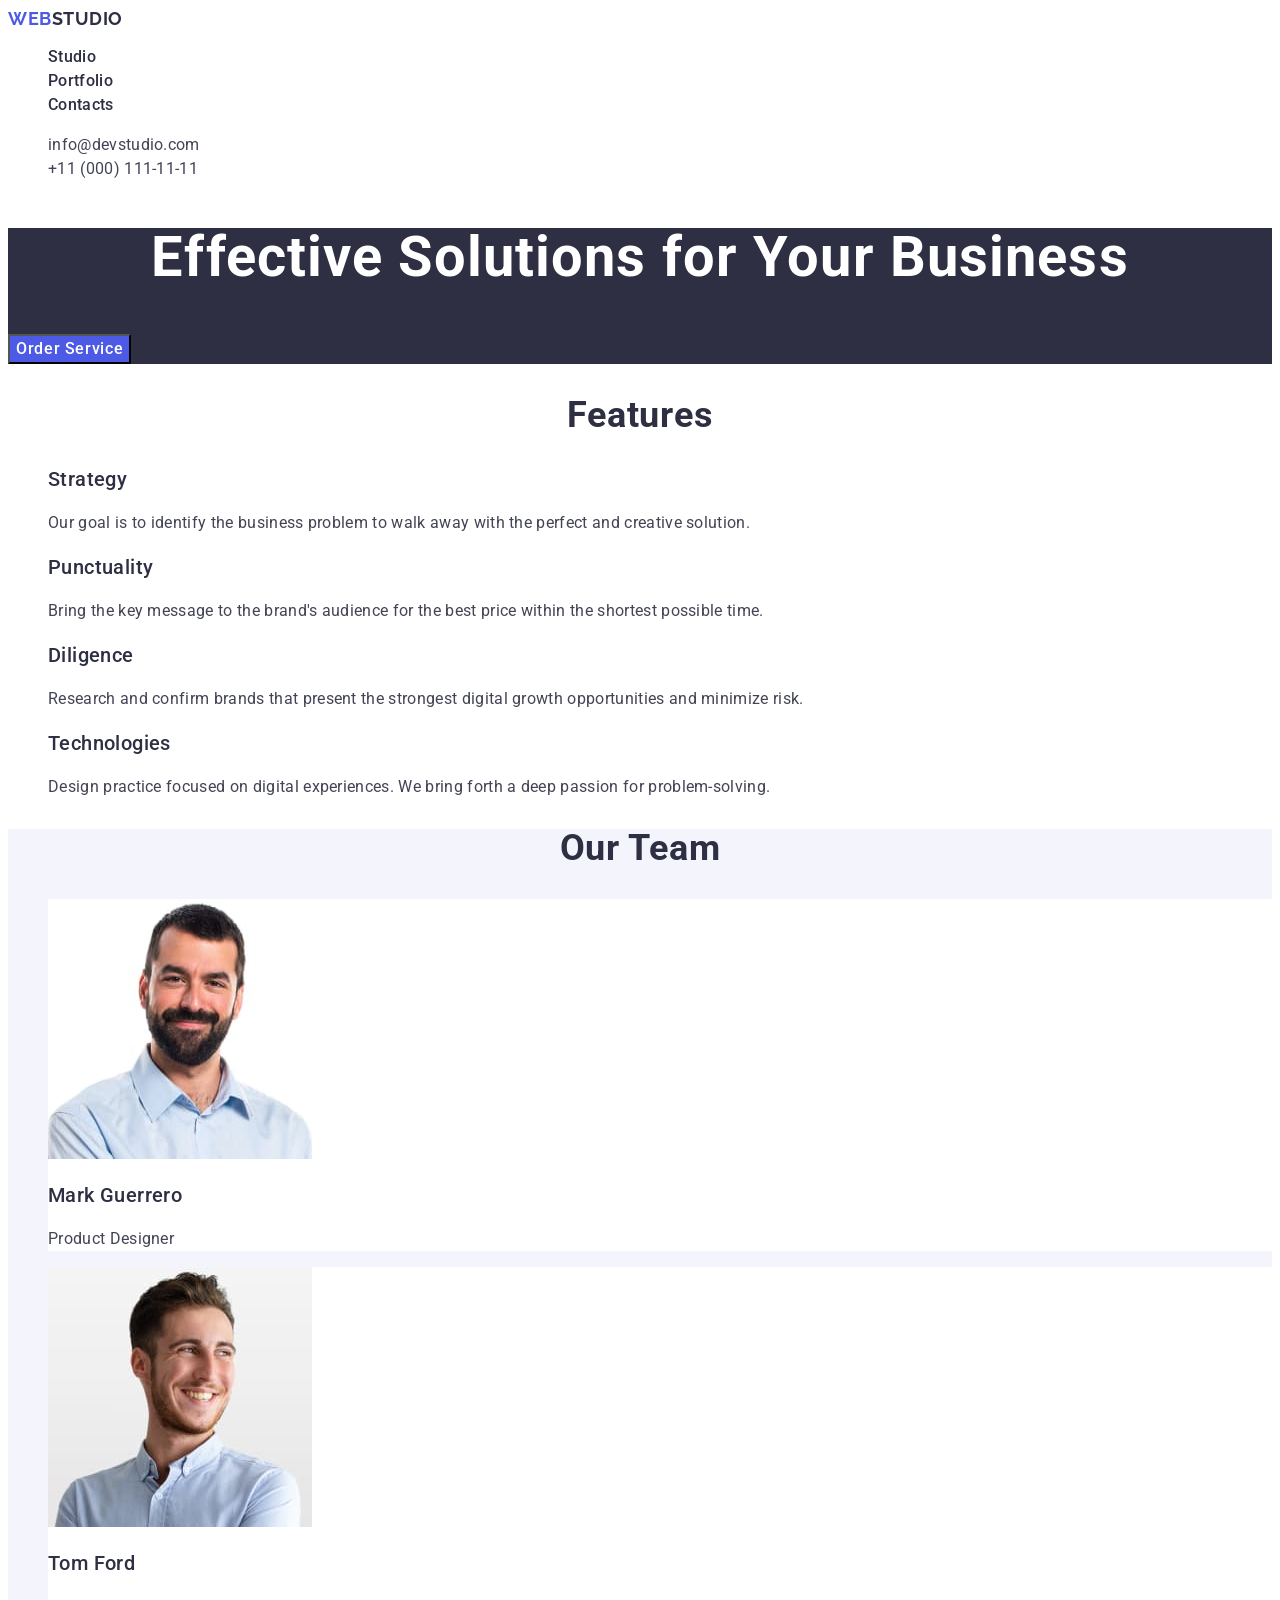
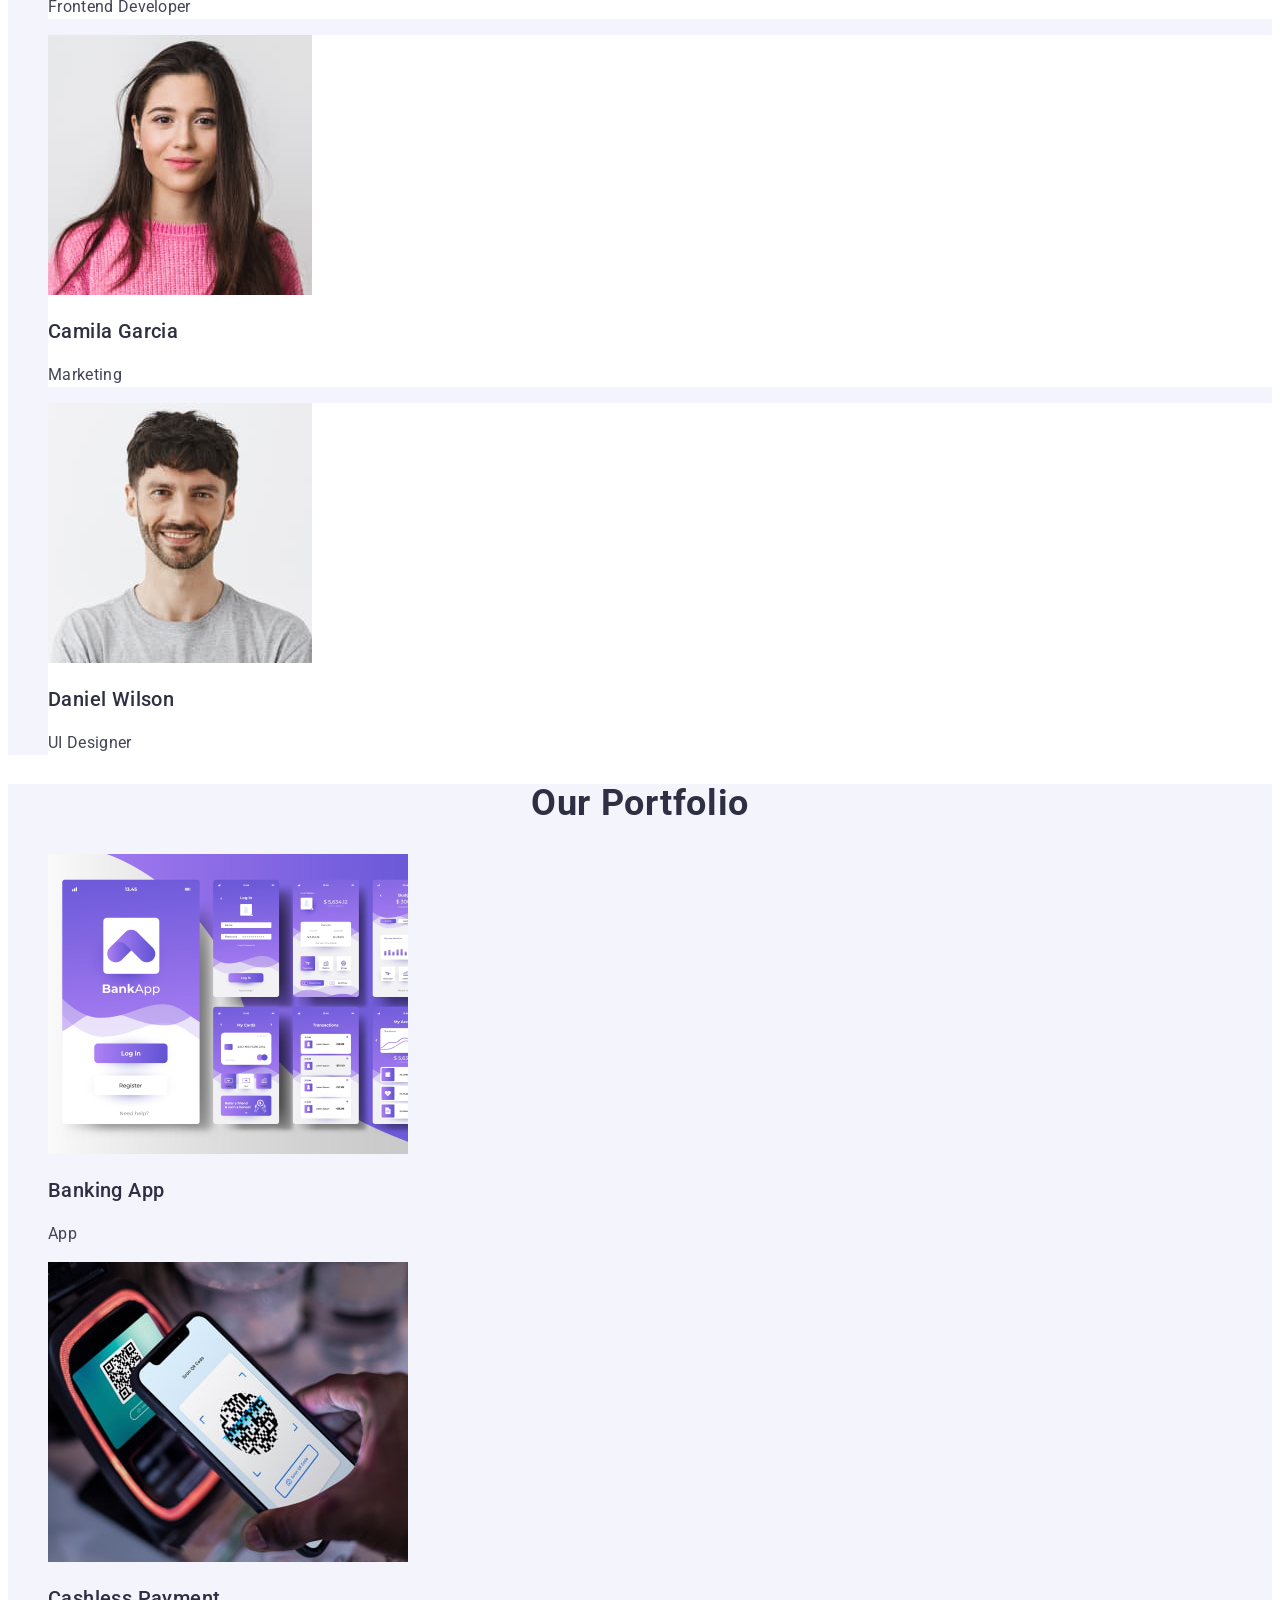
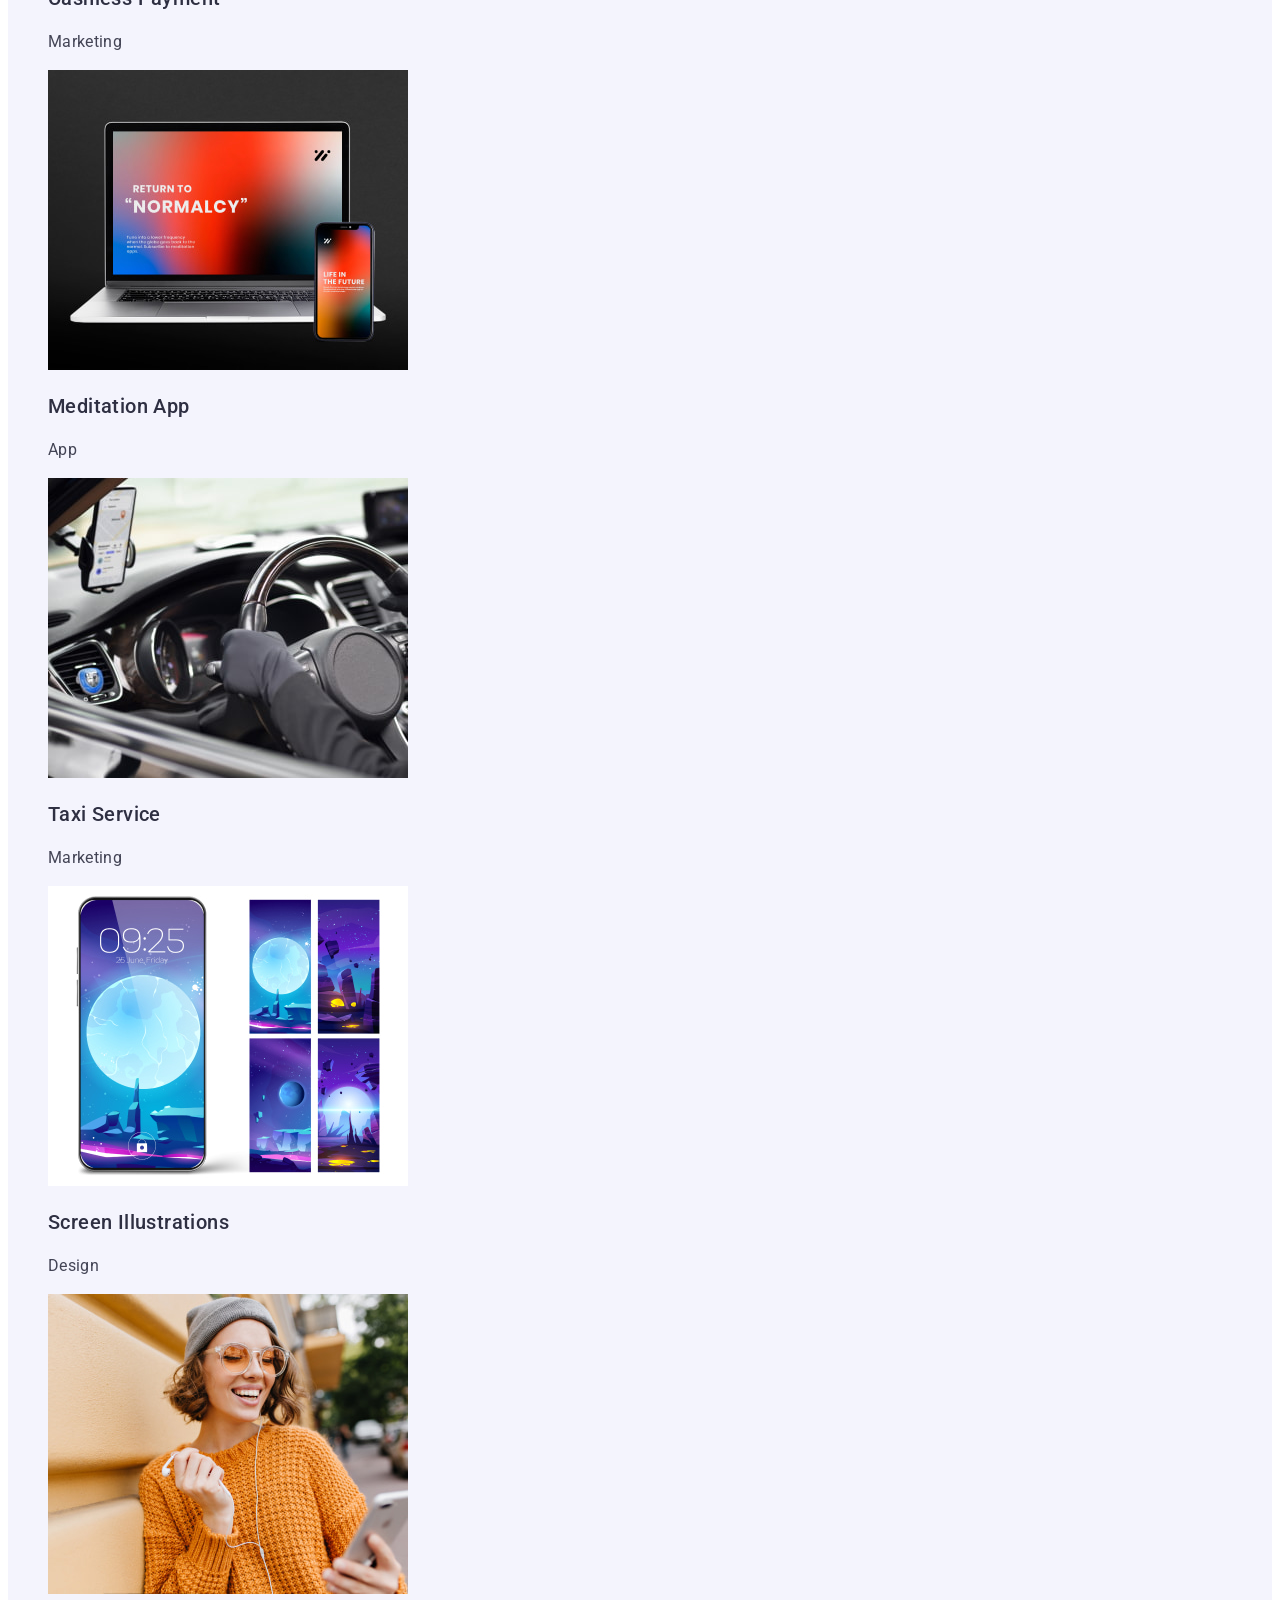
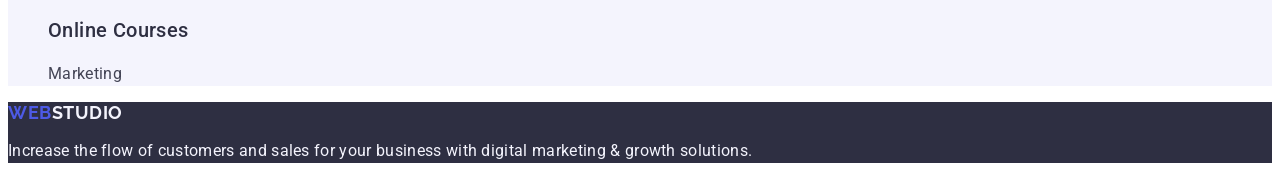
<file: index.html>
<!DOCTYPE html>
<html lang="en">
  <head>
    <meta charset="UTF-8" />
    <meta name="viewport" content="width=device-width, initial-scale=1.0" />
    <meta name="description" content="Web Studio" />
    <link href="./css/styles.css" rel="stylesheet" type="text/css" />
    <link rel="preconnect" href="https://fonts.googleapis.com" />
    <link rel="preconnect" href="https://fonts.gstatic.com" crossorigin />
    <link
      href="https://fonts.googleapis.com/css2?family=Raleway:wght@700&family=Roboto:wght@400;500;700;900&display=swap"
      rel="stylesheet"
    />
    <title>Web Studio</title>
  </head>

  <body>
    <header>
      <nav class="site-nav">
        <a class="link" href="./index.html"
          >WEB<span class="text-logo-studio">Studio</span></a
        >
        <!-- Navigation section -->
        <ul class="list">
          <li><a class="link" href="./index.html">Studio</a></li>
          <li><a class="link" href="">Portfolio</a></li>
          <li><a class="link" href="">Contacts</a></li>
        </ul>
      </nav>
      <!-- Contacts section  -->
      <address class="contacts">
        <ul class="list">
          <li>
            <a class="link" href="mailto:info@devstudio.com"
              >info@devstudio.com</a
            >
          </li>
          <li>
            <a class="link" href="tel:+110001111111">+11 (000) 111-11-11</a>
          </li>
        </ul>
      </address>
    </header>

    <main>
      <!-- FIRST MAIN SECTION  -->
      <section class="first-section">
        <h1 class="first-header">Effective Solutions for Your Business</h1>
        <button type="button" class="order-service-button">
          Order Service
        </button>
      </section>
      <!-- SECOND SECTION  -->
      <section class="second-section">
        <!-- THERES NO HEADER BUT VALIDATOR ASKS FOR IT THERES NO HEADER BUT VALIDATOR ASKS FOR IT THERES NO HEADER BUT VALIDATOR ASKS FOR IT -->
        <h2 class="second-header">Features</h2>
        <!-- THERES NO HEADER BUT VALIDATOR ASKS FOR IT THERES NO HEADER BUT VALIDATOR ASKS FOR IT THERES NO HEADER BUT VALIDATOR ASKS FOR IT -->
        <ul class="list">
          <li>
            <h3 class="third-header">Strategy</h3>
            <p class="about-our-work">
              Our goal is to identify the business problem to walk away with the
              perfect and creative solution.
            </p>
          </li>
          <li>
            <h3 class="third-header">Punctuality</h3>
            <p class="about-our-work">
              Bring the key message to the brand's audience for the best price
              within the shortest possible time.
            </p>
          </li>
          <li>
            <h3 class="third-header">Diligence</h3>
            <p class="about-our-work">
              Research and confirm brands that present the strongest digital
              growth opportunities and minimize risk.
            </p>
          </li>
          <li>
            <h3 class="third-header">Technologies</h3>
            <p class="about-our-work">
              Design practice focused on digital experiences. We bring forth a
              deep passion for problem-solving.
            </p>
          </li>
        </ul>
      </section>
      <!-- SECTION THREE  -->
      <section class="third-section">
        <h2 class="second-header">Our Team</h2>
        <ul class="list">
          <li class="underlist">
            <img
              src="./images/team/Mark.jpg"
              width="264"
              height="260"
              alt="Mark Guerrero"
            />
            <h3 class="third-header">Mark Guerrero</h3>
            <p class="about-our-work">Product Designer</p>
          </li>
          <li class="underlist">
            <img
              src="./images/team/Tom.jpg"
              width="264"
              height="260"
              alt="Tom Ford"
            />
            <h3 class="third-header">Tom Ford</h3>
            <p class="about-our-work">Frontend Developer</p>
          </li>
          <li class="underlist">
            <img
              src="./images/team/Camila.jpg"
              width="264"
              height="260"
              alt="Camila Garcia"
            />
            <h3 class="third-header">Camila Garcia</h3>
            <p class="about-our-work">Marketing</p>
          </li>
          <li class="underlist">
            <img
              src="./images/team/Daniel.jpg"
              width="264"
              height="260"
              alt="Daniel Wilson"
            />
            <h3 class="third-header">Daniel Wilson</h3>
            <p class="about-our-work">UI Designer</p>
          </li>
        </ul>
      </section>
      <!-- SECTION FOUR  -->
      <section class="four-section">
        <h2 class="section-title">Our Portfolio</h2>
        <ul class="list">
          <li>
            <img
              src="./images/portfolio/bank-interface-concept.jpg"
              alt="Bank Interface Concept"
              width="360"
            />
            <h3 class="card-title">Banking App</h3>
            <p class="card-description">App</p>
          </li>
          <li>
            <img
              src="./images/portfolio/cashless-payment.jpg"
              alt="Cashless Payment"
              width="360"
            />
            <h3 class="card-title">Cashless Payment</h3>
            <p class="card-description">Marketing</p>
          </li>
          <li>
            <img
              src="./images/portfolio/meditation-app.jpg"
              alt="Meditation App"
              width="360"
            />
            <h3 class="card-title">Meditation App</h3>
            <p class="card-description">App</p>
          </li>
          <li>
            <img
              src="./images/portfolio/taxi-service.jpg"
              alt="Taxi Service"
              width="360"
            />
            <h3 class="card-title">Taxi Service</h3>
            <p class="card-description">Marketing</p>
          </li>
          <li>
            <img
              src="./images/portfolio/screen-illustrations.jpg"
              alt="Screen Illustrations"
              width="360"
            />
            <h3 class="card-title">Screen Illustrations</h3>
            <p class="card-description">Design</p>
          </li>
          <li>
            <img
              src="./images/portfolio/online-courses.jpg"
              alt="Online Courses"
              width="360"
            />
            <h3 class="card-title">Online Courses</h3>
            <p class="card-description">Marketing</p>
          </li>
        </ul>
      </section>
    </main>
    <!-- FOOTER  -->
    <footer class="footer">
      <a class="link" href="./index.html"
        >WEB<span class="text-logo-studio-footer">Studio</span></a
      >
      <p class="footer-text">
        Increase the flow of customers and sales for your business with digital
        marketing & growth solutions.
      </p>
    </footer>
  </body>
</html>
</file>
<file: css/styles.css>
:root {
  --header-text-color: #2e2f42;
  --iris: #4d5ae5;
  --navyblue: #2e2f42;
}

body {
  font-family: 'Roboto', sans-serif;
  background-color: #ffffff;
  color: #434455;
}

.list {
  list-style: none;
}

.link {
  text-decoration: none;
  object-fit: contain;
}

.site-nav > .link {
  font-family: 'Raleway', sans-serif;
  color: var(--iris, #4d5ae5);
  font-weight: 700;
  font-size: 18px;
  line-height: 1.17;
  letter-spacing: 0.03em;
  text-transform: uppercase;
  text-decoration: none;
}

.text-logo-studio {
  text-transform: uppercase;
  font-family: 'Raleway', sans-serif;
  color: var(--navyblue, #2e2f42);
  font-weight: 700;
  font-size: 18px;
  line-height: 1.17;
  letter-spacing: 0.03em;
  text-decoration: none;
}

.site-nav .list .link {
  font-weight: 500;
  line-height: 1.5;
  letter-spacing: 0.02em;
  color: #2e2f42;
}

address {
  font-style: normal;
}

.site-nav {
  text-decoration: none;
}

.site-nav .list .link:hover,
.link:focus {
  color: #404bbf;
  font-style: normal;
  font-weight: 500;
  line-height: 24px;
  letter-spacing: 0.32px;
}

.site-nav .list .link:focus {
  color: #404bbf;
}

.contacts .list .link:hover {
  color: #404bbf;
}

.contacts .list .link:focus {
  color: #404bbf;
}

.contacts .list .link {
  color: #434455;
}

.contacts .list {
  line-height: 1.5;
  letter-spacing: 0.02em;
  color: #434455;
}

.first-header {
  color: #fff;
  text-align: center;
  /* Header 1 */
  font-size: 56px;
  font-style: normal;
  font-weight: 700;
  line-height: 1.07;
  letter-spacing: 1.12px;
}

.third-header {
  color: #2e2f42;
  font-size: 20px;
  font-style: normal;
  font-weight: 500;
  line-height: 1.2;
  letter-spacing: 0.02em;
}

.second-header {
  color: #2e2f42;
  text-align: center;
  font-size: 36px;
  font-style: normal;
  font-weight: 700;
  line-height: 1.2;
  letter-spacing: 0.72px;
  text-transform: capitalize;
}

.portfolio-section .list .about-our-work {
  font-size: 16px;
  line-height: 1.5;
  letter-spacing: 0.02em;
  color: #434455;
}

.second-header-portfolio {
  font-weight: 500;
  font-size: 20px;
  line-height: 1.2;
  letter-spacing: 0.02em;
  color: #2e2f42;
}

.first-section {
  background-color: #2e2f42;
}

.third-section {
  background-color: #f4f4fd;
}

.list-item {
  background-color: #ffffff;
}

.third-section > h2 {
  line-height: 1.11;
}

.four-section {
  background-color: #f4f4fd;
}

.third-section .list .underlist {
  background-color: #ffffff;
}

.four-section > h2 {
  line-height: 1.11;
}

.four-section > p {
  font-size: 16px;
  line-height: 1.5;
  letter-spacing: 0.02em;
}

.four-section .list > p {
  font-size: 16px;
  line-height: 1.5;
  letter-spacing: 0.02em;
}

.about-our-work {
  font-size: 16px;
  font-style: normal;
  font-weight: 400;
  line-height: 1.5;
  letter-spacing: 0.02em;
}

.contacts-mail:hover {
  color: #404bbf;
  justify-content: center;
  flex-shrink: 0;
}

.order-service-button {
  background: var(--iris, #4d5ae5);
  cursor: pointer;
  color: #ffffff;
  font-family: 'Roboto', sans-serif;
  /* Button Text */
  font-size: 16px;
  font-style: normal;
  font-weight: 500;
  line-height: 1.5;
  letter-spacing: 0.04em;
}

.order-service-button:hover,
.order-service-button:focus {
  background-color: #404bbf;
}

.sorting-button {
  cursor: pointer;
  font-family: 'Roboto', sans-serif;
  font-weight: 500;
  font-size: 16px;
  line-height: 1.5;
  letter-spacing: 0.04em;
  color: #4d5ae5;
  background-color: #f4f4fd;
}

.sorting-button:hover {
  color: #ffffff;
  background-color: #404bbf;
}

.sorting-button:focus {
  color: #ffffff;
  background-color: #404bbf;
}

footer {
  background-color: #2e2f42;
  flex-shrink: 0;
}

.footer .link {
  font-family: 'Raleway', sans-serif;
  font-weight: 700;
  font-size: 18px;
  line-height: 1.17;
  letter-spacing: 0.03em;
  text-transform: uppercase;
  color: #4d5ae5;
}

.text-logo-studio-footer {
  color: var(--cloud, #f4f4fd);
  font-family: Raleway;
  font-size: 18px;
  font-style: normal;
  font-weight: 700;
  line-height: 1.17; /* 116.667% */
  letter-spacing: 0.03em;
  text-transform: uppercase;
}

.footer-text {
  color: #f4f4fd;
  font-size: 16px;
  font-style: normal;
  font-weight: 400;
  line-height: 24px;
  letter-spacing: 0.32px;
}

.section-title {
  font-size: 36px;
  line-height: 1.11;
  text-align: center;
  letter-spacing: 0.02em;
  text-transform: capitalize;
  color: #2e2f42;
}

.card-title {
  font-weight: 500;
  font-size: 20px;
  line-height: 1.2;
  letter-spacing: 0.02em;
  color: #2e2f42;
}

.card-description {
  font-size: 16px;
  line-height: 1.5;
  letter-spacing: 0.02em;
  color: #434455;
}
</file>
